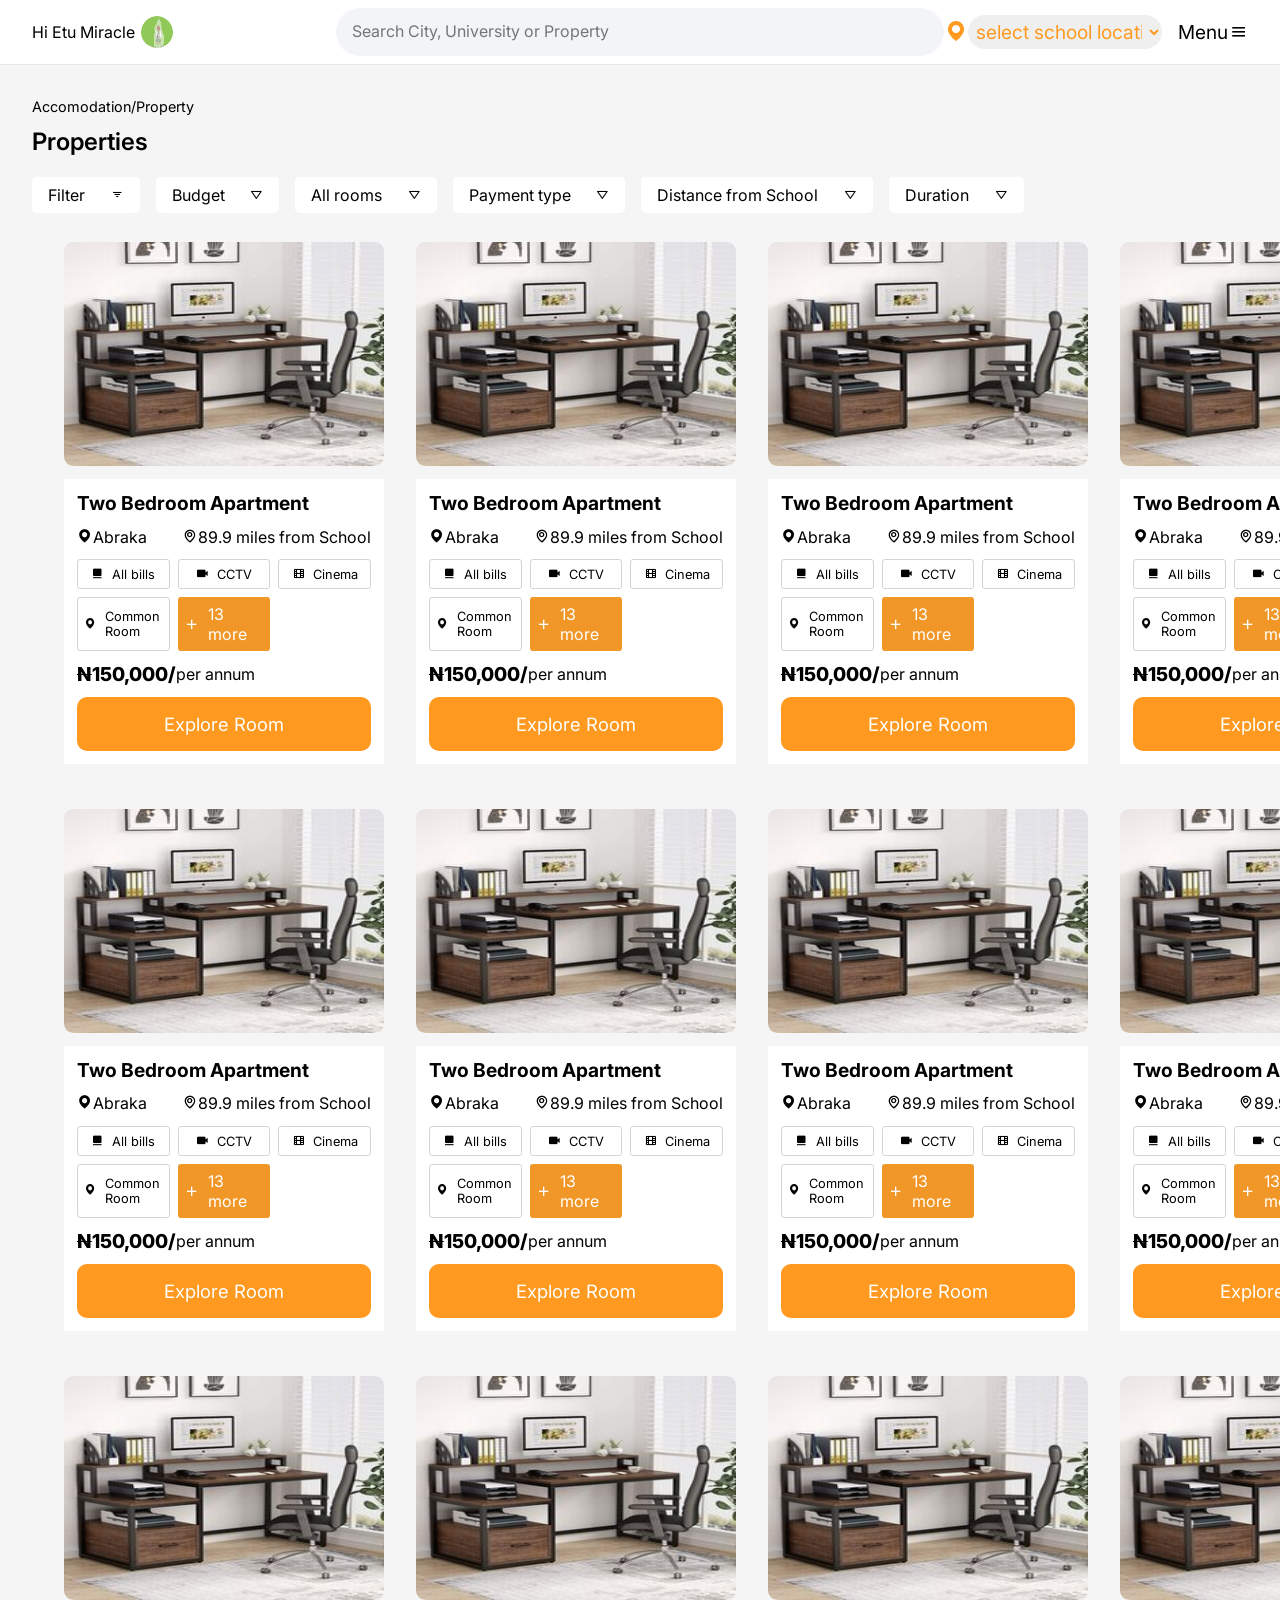
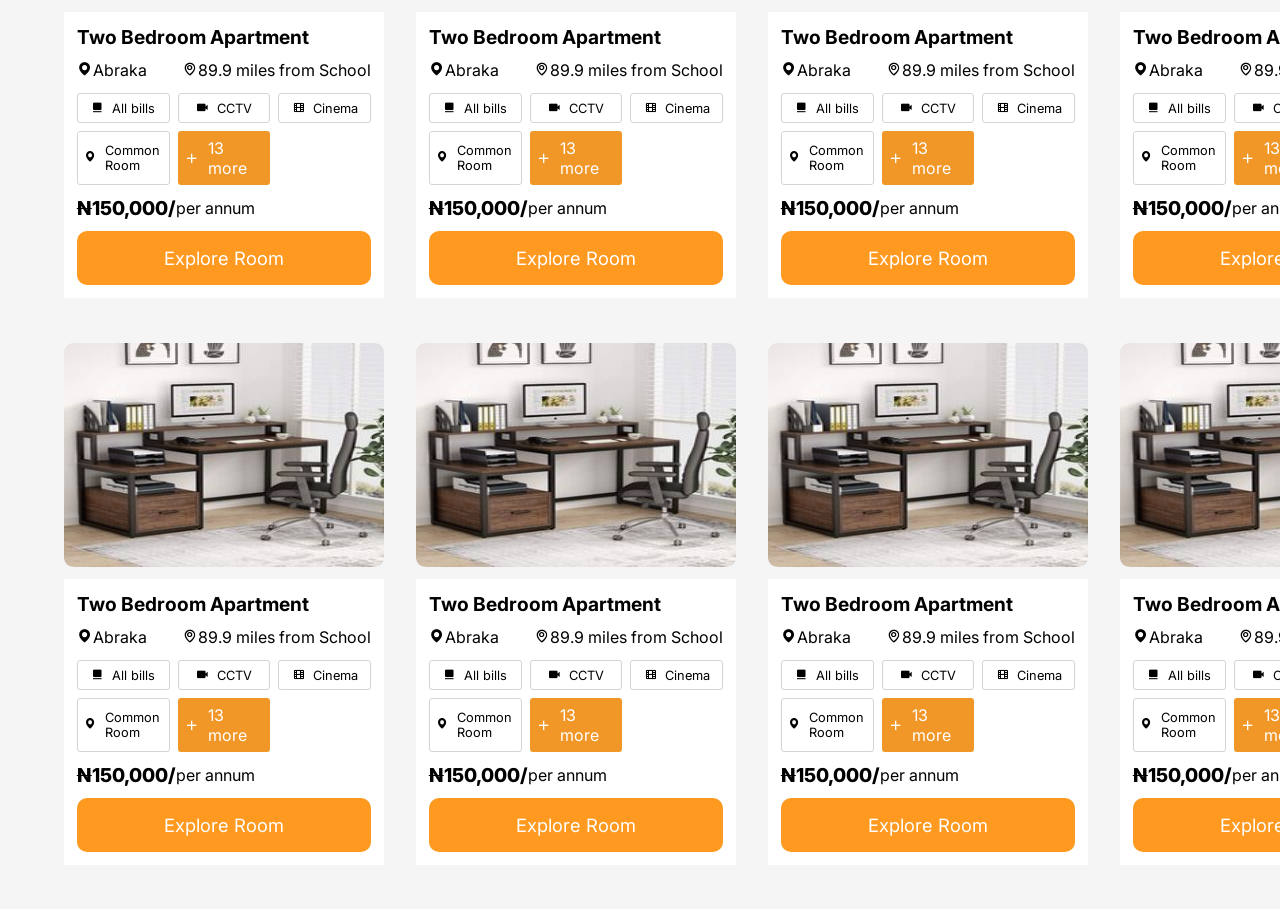
<file: pages/USER-DASHBOARD/user-dashboard.html>
<!DOCTYPE html>
<html lang="en">
<head>
  <meta charset="UTF-8">
  <meta name="viewport" content="width=device-width, initial-scale=1.0">
  <title>Document</title>
  <link rel="icon" href="/Assets/header/Images/campus-logo.svg" type="image/svg+xml">
  <script src="/code/campuscrib.js"></script>
  <link rel="stylesheet" href="user-dashboard.css">
</head>
<body>
  <div class="header">
    <div class="username_profile-image">
      <div class="username">
        <span>Hi Etu Miracle</span>
      </div>
      <div class="user-image"> 
        <img src="/Assets/header/Images/borno-state.gif">
      </div>
    </div>
    <div class="search-bar">
      <input type="search" placeholder="Search City, University or Property" id="search-houses">
    </div>
    <div class="user-panel">
      <div class="selectschool-panel">
      <i class="bx bxs-map"></i>
      <select name="universities-location" id="universities-locations" class="school-location">
        <option value="" disabled selected>select school location</option>
          <option value="Delsu">Student</option>
          <option value="vendor">Vendor</option>
      </select>
      </div>
      <div class="menu">
        <span>Menu</span>
        <i class="bx bx-menu"></i>
      </div>
    </div>
  </div>

  <div class="main-container">
    <div class="property-header">
      <div class="current-page">
      <span class="screen">
        Accomodation/Property
      </span>
      <p>Properties</p>
      </div>
      
        <div class="filter-search">
        <button class="special">
          Filter
          <i class="bx bx-filter"></i>
        </button>
     <button class="special">
          Budget
          <i class="bx bx-down-arrow"></i>
        </button>
        <button class="special">
          All rooms
          <i class="bx bx-down-arrow"></i>
        </button>
        <button class="special">
          Payment type
          <i class="bx bx-down-arrow"></i>
        </button>
        <button class="special">
          Distance from School
          <i class="bx bx-down-arrow"></i>
        </button>
        <button class="special">
          Duration
          <i class="bx bx-down-arrow"></i>
        </button>
        </div>

        <div class="houses">
          <div class="listing">
            <img src="/Assets/rooms for use/15f71d6e4aaf49cde4fb5249803da608.jpg">
            <div class="full-detail">
            <span class="head-text">Two Bedroom Apartment</span>
            <div class="listing-dtail">
              <div class="more">
            <span class=""><i class="bx bxs-map"></i>Abraka</span>
            <span><i class="bx bx-map"></i>89.9 miles from School </span>
            </div>
            <div class="other-more-1">
              <span class="om">
              <i class="bx bxs-card"></i>
              All bills
              </span>
              <span class="om">
              <i class="bx bxs-video"></i>
              CCTV
              </span>
              <span class="om">
                <i class="bx bx-film"></i>
                Cinema
              </span>
              
              <span class="om">
                <i class="bx bxs-map"></i>
                Common Room
              </span>
              <span class="om-2">
                <i class="bx bx-plus"></i>
                13 more
              </span>
            </div>
               
            </div>
            <span class="amount"><strike>N</strike>150,000/ <span class="duration">per annum</span></span>
            <button type="button" class="Explore-room">Explore Room</button>
          </div>
          </div>
          <div class="listing">
            <img src="/Assets/rooms for use/15f71d6e4aaf49cde4fb5249803da608.jpg">
            <div class="full-detail">
            <span class="head-text">Two Bedroom Apartment</span>
            <div class="listing-dtail">
              <div class="more">
            <span class=""><i class="bx bxs-map"></i>Abraka</span>
            <span><i class="bx bx-map"></i>89.9 miles from School </span>
            </div>
            <div class="other-more-1">
              <span class="om">
              <i class="bx bxs-card"></i>
              All bills
              </span>
              <span class="om">
              <i class="bx bxs-video"></i>
              CCTV
              </span>
              <span class="om">
                <i class="bx bx-film"></i>
                Cinema
              </span>
              
              <span class="om">
                <i class="bx bxs-map"></i>
                Common Room
              </span>
              <span class="om-2">
                <i class="bx bx-plus"></i>
                13 more
              </span>
            </div>
               
            </div>
            <span class="amount"><strike>N</strike>150,000/ <span class="duration">per annum</span></span>
            <button type="button" class="Explore-room">Explore Room</button>
          </div>
          </div>
          <div class="listing">
            <img src="/Assets/rooms for use/15f71d6e4aaf49cde4fb5249803da608.jpg">
            <div class="full-detail">
            <span class="head-text">Two Bedroom Apartment</span>
            <div class="listing-dtail">
              <div class="more">
            <span class=""><i class="bx bxs-map"></i>Abraka</span>
            <span><i class="bx bx-map"></i>89.9 miles from School </span>
            </div>
            <div class="other-more-1">
              <span class="om">
              <i class="bx bxs-card"></i>
              All bills
              </span>
              <span class="om">
              <i class="bx bxs-video"></i>
              CCTV
              </span>
              <span class="om">
                <i class="bx bx-film"></i>
                Cinema
              </span>
              
              <span class="om">
                <i class="bx bxs-map"></i>
                Common Room
              </span>
              <span class="om-2">
                <i class="bx bx-plus"></i>
                13 more
              </span>
            </div>
               
            </div>
            <span class="amount"><strike>N</strike>150,000/ <span class="duration">per annum</span></span>
            <button type="button" class="Explore-room">Explore Room</button>
          </div>
          </div>
          <div class="listing">
            <img src="/Assets/rooms for use/15f71d6e4aaf49cde4fb5249803da608.jpg">
            <div class="full-detail">
            <span class="head-text">Two Bedroom Apartment</span>
            <div class="listing-dtail">
              <div class="more">
            <span class=""><i class="bx bxs-map"></i>Abraka</span>
            <span><i class="bx bx-map"></i>89.9 miles from School </span>
            </div>
            <div class="other-more-1">
              <span class="om">
              <i class="bx bxs-card"></i>
              All bills
              </span>
              <span class="om">
              <i class="bx bxs-video"></i>
              CCTV
              </span>
              <span class="om">
                <i class="bx bx-film"></i>
                Cinema
              </span>
              
              <span class="om">
                <i class="bx bxs-map"></i>
                Common Room
              </span>
              <span class="om-2">
                <i class="bx bx-plus"></i>
                13 more
              </span>
            </div>
               
            </div>
            <span class="amount"><strike>N</strike>150,000/ <span class="duration">per annum</span></span>
            <button type="button" class="Explore-room">Explore Room</button>
          </div>
          </div>
          <div class="listing">
            <img src="/Assets/rooms for use/15f71d6e4aaf49cde4fb5249803da608.jpg">
            <div class="full-detail">
            <span class="head-text">Two Bedroom Apartment</span>
            <div class="listing-dtail">
              <div class="more">
            <span class=""><i class="bx bxs-map"></i>Abraka</span>
            <span><i class="bx bx-map"></i>89.9 miles from School </span>
            </div>
            <div class="other-more-1">
              <span class="om">
              <i class="bx bxs-card"></i>
              All bills
              </span>
              <span class="om">
              <i class="bx bxs-video"></i>
              CCTV
              </span>
              <span class="om">
                <i class="bx bx-film"></i>
                Cinema
              </span>
              
              <span class="om">
                <i class="bx bxs-map"></i>
                Common Room
              </span>
              <span class="om-2">
                <i class="bx bx-plus"></i>
                13 more
              </span>
            </div>
               
            </div>
            <span class="amount"><strike>N</strike>150,000/ <span class="duration">per annum</span></span>
            <button type="button" class="Explore-room">Explore Room</button>
          </div>
          </div>
          <div class="listing">
            <img src="/Assets/rooms for use/15f71d6e4aaf49cde4fb5249803da608.jpg">
            <div class="full-detail">
            <span class="head-text">Two Bedroom Apartment</span>
            <div class="listing-dtail">
              <div class="more">
            <span class=""><i class="bx bxs-map"></i>Abraka</span>
            <span><i class="bx bx-map"></i>89.9 miles from School </span>
            </div>
            <div class="other-more-1">
              <span class="om">
              <i class="bx bxs-card"></i>
              All bills
              </span>
              <span class="om">
              <i class="bx bxs-video"></i>
              CCTV
              </span>
              <span class="om">
                <i class="bx bx-film"></i>
                Cinema
              </span>
              
              <span class="om">
                <i class="bx bxs-map"></i>
                Common Room
              </span>
              <span class="om-2">
                <i class="bx bx-plus"></i>
                13 more
              </span>
            </div>
               
            </div>
            <span class="amount"><strike>N</strike>150,000/ <span class="duration">per annum</span></span>
            <button type="button" class="Explore-room">Explore Room</button>
          </div>
          </div>
          <div class="listing">
            <img src="/Assets/rooms for use/15f71d6e4aaf49cde4fb5249803da608.jpg">
            <div class="full-detail">
            <span class="head-text">Two Bedroom Apartment</span>
            <div class="listing-dtail">
              <div class="more">
            <span class=""><i class="bx bxs-map"></i>Abraka</span>
            <span><i class="bx bx-map"></i>89.9 miles from School </span>
            </div>
            <div class="other-more-1">
              <span class="om">
              <i class="bx bxs-card"></i>
              All bills
              </span>
              <span class="om">
              <i class="bx bxs-video"></i>
              CCTV
              </span>
              <span class="om">
                <i class="bx bx-film"></i>
                Cinema
              </span>
              
              <span class="om">
                <i class="bx bxs-map"></i>
                Common Room
              </span>
              <span class="om-2">
                <i class="bx bx-plus"></i>
                13 more
              </span>
            </div>
               
            </div>
            <span class="amount"><strike>N</strike>150,000/ <span class="duration">per annum</span></span>
            <button type="button" class="Explore-room">Explore Room</button>
          </div>
          </div>
          <div class="listing">
            <img src="/Assets/rooms for use/15f71d6e4aaf49cde4fb5249803da608.jpg">
            <div class="full-detail">
            <span class="head-text">Two Bedroom Apartment</span>
            <div class="listing-dtail">
              <div class="more">
            <span class=""><i class="bx bxs-map"></i>Abraka</span>
            <span><i class="bx bx-map"></i>89.9 miles from School </span>
            </div>
            <div class="other-more-1">
              <span class="om">
              <i class="bx bxs-card"></i>
              All bills
              </span>
              <span class="om">
              <i class="bx bxs-video"></i>
              CCTV
              </span>
              <span class="om">
                <i class="bx bx-film"></i>
                Cinema
              </span>
              
              <span class="om">
                <i class="bx bxs-map"></i>
                Common Room
              </span>
              <span class="om-2">
                <i class="bx bx-plus"></i>
                13 more
              </span>
            </div>
               
            </div>
            <span class="amount"><strike>N</strike>150,000/ <span class="duration">per annum</span></span>
            <button type="button" class="Explore-room">Explore Room</button>
          </div>
          </div>
          <div class="listing">
            <img src="/Assets/rooms for use/15f71d6e4aaf49cde4fb5249803da608.jpg">
            <div class="full-detail">
            <span class="head-text">Two Bedroom Apartment</span>
            <div class="listing-dtail">
              <div class="more">
            <span class=""><i class="bx bxs-map"></i>Abraka</span>
            <span><i class="bx bx-map"></i>89.9 miles from School </span>
            </div>
            <div class="other-more-1">
              <span class="om">
              <i class="bx bxs-card"></i>
              All bills
              </span>
              <span class="om">
              <i class="bx bxs-video"></i>
              CCTV
              </span>
              <span class="om">
                <i class="bx bx-film"></i>
                Cinema
              </span>
              
              <span class="om">
                <i class="bx bxs-map"></i>
                Common Room
              </span>
              <span class="om-2">
                <i class="bx bx-plus"></i>
                13 more
              </span>
            </div>
               
            </div>
            <span class="amount"><strike>N</strike>150,000/ <span class="duration">per annum</span></span>
            <button type="button" class="Explore-room">Explore Room</button>
          </div>
          </div>
          <div class="listing">
            <img src="/Assets/rooms for use/15f71d6e4aaf49cde4fb5249803da608.jpg">
            <div class="full-detail">
            <span class="head-text">Two Bedroom Apartment</span>
            <div class="listing-dtail">
              <div class="more">
            <span class=""><i class="bx bxs-map"></i>Abraka</span>
            <span><i class="bx bx-map"></i>89.9 miles from School </span>
            </div>
            <div class="other-more-1">
              <span class="om">
              <i class="bx bxs-card"></i>
              All bills
              </span>
              <span class="om">
              <i class="bx bxs-video"></i>
              CCTV
              </span>
              <span class="om">
                <i class="bx bx-film"></i>
                Cinema
              </span>
              
              <span class="om">
                <i class="bx bxs-map"></i>
                Common Room
              </span>
              <span class="om-2">
                <i class="bx bx-plus"></i>
                13 more
              </span>
            </div>
               
            </div>
            <span class="amount"><strike>N</strike>150,000/ <span class="duration">per annum</span></span>
            <button type="button" class="Explore-room">Explore Room</button>
          </div>
          </div>
          <div class="listing">
            <img src="/Assets/rooms for use/15f71d6e4aaf49cde4fb5249803da608.jpg">
            <div class="full-detail">
            <span class="head-text">Two Bedroom Apartment</span>
            <div class="listing-dtail">
              <div class="more">
            <span class=""><i class="bx bxs-map"></i>Abraka</span>
            <span><i class="bx bx-map"></i>89.9 miles from School </span>
            </div>
            <div class="other-more-1">
              <span class="om">
              <i class="bx bxs-card"></i>
              All bills
              </span>
              <span class="om">
              <i class="bx bxs-video"></i>
              CCTV
              </span>
              <span class="om">
                <i class="bx bx-film"></i>
                Cinema
              </span>
              
              <span class="om">
                <i class="bx bxs-map"></i>
                Common Room
              </span>
              <span class="om-2">
                <i class="bx bx-plus"></i>
                13 more
              </span>
            </div>
               
            </div>
            <span class="amount"><strike>N</strike>150,000/ <span class="duration">per annum</span></span>
            <button type="button" class="Explore-room">Explore Room</button>
          </div>
          </div>
          <div class="listing">
            <img src="/Assets/rooms for use/15f71d6e4aaf49cde4fb5249803da608.jpg">
            <div class="full-detail">
            <span class="head-text">Two Bedroom Apartment</span>
            <div class="listing-dtail">
              <div class="more">
            <span class=""><i class="bx bxs-map"></i>Abraka</span>
            <span><i class="bx bx-map"></i>89.9 miles from School </span>
            </div>
            <div class="other-more-1">
              <span class="om">
              <i class="bx bxs-card"></i>
              All bills
              </span>
              <span class="om">
              <i class="bx bxs-video"></i>
              CCTV
              </span>
              <span class="om">
                <i class="bx bx-film"></i>
                Cinema
              </span>
              
              <span class="om">
                <i class="bx bxs-map"></i>
                Common Room
              </span>
              <span class="om-2">
                <i class="bx bx-plus"></i>
                13 more
              </span>
            </div>
               
            </div>
            <span class="amount"><strike>N</strike>150,000/ <span class="duration">per annum</span></span>
            <button type="button" class="Explore-room">Explore Room</button>
          </div>
          </div>
          <div class="listing">
            <img src="/Assets/rooms for use/15f71d6e4aaf49cde4fb5249803da608.jpg">
            <div class="full-detail">
            <span class="head-text">Two Bedroom Apartment</span>
            <div class="listing-dtail">
              <div class="more">
            <span class=""><i class="bx bxs-map"></i>Abraka</span>
            <span><i class="bx bx-map"></i>89.9 miles from School </span>
            </div>
            <div class="other-more-1">
              <span class="om">
              <i class="bx bxs-card"></i>
              All bills
              </span>
              <span class="om">
              <i class="bx bxs-video"></i>
              CCTV
              </span>
              <span class="om">
                <i class="bx bx-film"></i>
                Cinema
              </span>
              
              <span class="om">
                <i class="bx bxs-map"></i>
                Common Room
              </span>
              <span class="om-2">
                <i class="bx bx-plus"></i>
                13 more
              </span>
            </div>
               
            </div>
            <span class="amount"><strike>N</strike>150,000/ <span class="duration">per annum</span></span>
            <button type="button" class="Explore-room">Explore Room</button>
          </div>
          </div>
          <div class="listing">
            <img src="/Assets/rooms for use/15f71d6e4aaf49cde4fb5249803da608.jpg">
            <div class="full-detail">
            <span class="head-text">Two Bedroom Apartment</span>
            <div class="listing-dtail">
              <div class="more">
            <span class=""><i class="bx bxs-map"></i>Abraka</span>
            <span><i class="bx bx-map"></i>89.9 miles from School </span>
            </div>
            <div class="other-more-1">
              <span class="om">
              <i class="bx bxs-card"></i>
              All bills
              </span>
              <span class="om">
              <i class="bx bxs-video"></i>
              CCTV
              </span>
              <span class="om">
                <i class="bx bx-film"></i>
                Cinema
              </span>
              
              <span class="om">
                <i class="bx bxs-map"></i>
                Common Room
              </span>
              <span class="om-2">
                <i class="bx bx-plus"></i>
                13 more
              </span>
            </div>
               
            </div>
            <span class="amount"><strike>N</strike>150,000/ <span class="duration">per annum</span></span>
            <button type="button" class="Explore-room">Explore Room</button>
          </div>
          </div>
          <div class="listing">
            <img src="/Assets/rooms for use/15f71d6e4aaf49cde4fb5249803da608.jpg">
            <div class="full-detail">
            <span class="head-text">Two Bedroom Apartment</span>
            <div class="listing-dtail">
              <div class="more">
            <span class=""><i class="bx bxs-map"></i>Abraka</span>
            <span><i class="bx bx-map"></i>89.9 miles from School </span>
            </div>
            <div class="other-more-1">
              <span class="om">
              <i class="bx bxs-card"></i>
              All bills
              </span>
              <span class="om">
              <i class="bx bxs-video"></i>
              CCTV
              </span>
              <span class="om">
                <i class="bx bx-film"></i>
                Cinema
              </span>
              
              <span class="om">
                <i class="bx bxs-map"></i>
                Common Room
              </span>
              <span class="om-2">
                <i class="bx bx-plus"></i>
                13 more
              </span>
            </div>
               
            </div>
            <span class="amount"><strike>N</strike>150,000/ <span class="duration">per annum</span></span>
            <button type="button" class="Explore-room">Explore Room</button>
          </div>
          </div>
          <div class="listing">
            <img src="/Assets/rooms for use/15f71d6e4aaf49cde4fb5249803da608.jpg">
            <div class="full-detail">
            <span class="head-text">Two Bedroom Apartment</span>
            <div class="listing-dtail">
              <div class="more">
            <span class=""><i class="bx bxs-map"></i>Abraka</span>
            <span><i class="bx bx-map"></i>89.9 miles from School </span>
            </div>
            <div class="other-more-1">
              <span class="om">
              <i class="bx bxs-card"></i>
              All bills
              </span>
              <span class="om">
              <i class="bx bxs-video"></i>
              CCTV
              </span>
              <span class="om">
                <i class="bx bx-film"></i>
                Cinema
              </span>
              
              <span class="om">
                <i class="bx bxs-map"></i>
                Common Room
              </span>
              <span class="om-2">
                <i class="bx bx-plus"></i>
                13 more
              </span>
            </div>
               
            </div>
            <span class="amount"><strike>N</strike>150,000/ <span class="duration">per annum</span></span>
            <button type="button" class="Explore-room">Explore Room</button>
          </div>
          </div>
        </div>
    </div>
   
  </div>

</body>
</html>
</file>
<file: pages/USER-DASHBOARD/user-dashboard.css>
@import url("https://unpkg.com/boxicons@2.1.4/css/boxicons.min.css");
@import url('https://fonts.googleapis.com/css2?family=Akronim&family=Inter:ital,opsz,wght@0,14..32,100..900;1,14..32,100..900&family=Poppins:ital,wght@0,100;0,200;0,300;0,400;0,500;0,600;0,700;0,800;0,900;1,100;1,200;1,300;1,400;1,500;1,600;1,700;1,800;1,900&display=swap');

* {
  margin: 0;
  padding: 0;
  font-family: "Inter", sans-serif;
  box-sizing: border-box;
}

body {
  position: relative;
  min-height: 100vh;
  background: #f5f5f5;
}

.header {
  position: fixed;
  width: 100%;
  padding: 0.5rem 2rem;
  display: flex;
  flex-direction: row;
  justify-content: space-between;
  background: #fff;
  align-items: center;
  z-index: 999;
  border-bottom: solid 1px #e8e7e7
}

.username_profile-image {
  display: flex;
  flex-direction: row;
  gap: 0.4rem;
  justify-content: left;
  align-items:center;
  flex: 1;
}

.user-image
  {
    width: 2rem;
    height: 2rem;
    border-radius: 100rem;
    overflow: hidden;
  }

.search-bar {
  flex: 2;
}

.user-image img {
width: 100%;
height: 3rem;
border-radius: 100rem;
}

.user-panel {
  display: flex;
  flex-direction: row;
  gap: 1rem;
  justify-content: center;
  align-items: center;
  flex: 1;
}

.selectschool-panel i {
  font-size: 1.5rem;
  color: #ff991f;
}

.selectschool-panel {
  display: flex;
  flex-direction: row;
  justify-content: center;
  align-items: center;
}

input {
  width: 100%;
  padding: 1rem;
  border-radius: 3rem;
  border:none;
  outline:none;
  background:rgb(242 244 247);
}

input::placeholder {
  font-size: 1rem;
}

.school-location {
  width:100%;
  padding: 0.25rem;
  border:none;
  outline:none;
    font-size: 1.2rem;
    color:#ff991f
    
}

.menu {
  display: flex;
  flex-direction: row;
  justify-content: center;
  align-items: center;
  gap: 0.09rem;
  font-size: 1.2rem;
}

select {
  border-radius: 40rem;
  outline: none;
  border:none;
}

select > option {
  color: #333333;
}

.main-container {
 position: absolute;
 margin-top: 5rem;
 display: flex;
 width: 100%;
 display: flex;
}

.property-header {
  display: flex;
  flex-direction: column;
  gap: 0.8rem;
  padding: 1rem 2rem;
  width: 100%;
}

.current-page {
  display: block;
}

.current-page span {
  font-size: 0.9rem;
}

.current-page p {
  font-size: 1.5rem;
  font-weight: 600;
  margin-top: 0.7rem;
  display: block;
  margin-bottom: 0.5rem;
}

.properties-buttons {
  display: flex;
  flex-direction: row;
  align-items: center;
}

.filter-search {
  display: flex;
  flex-direction: row;
  align-items:center;
  gap: 1rem;
}



.special {
  display: flex;
  flex-direction: row;
  justify-content: space-between;
  padding: 0.5rem 1rem;
  align-items: center;
  background: #fff;
  border: none;
  outline: none;
  gap: 1.6rem;
  font-size: 1rem;
  border-radius: 0.3rem;
}

.special i {
  font-size: 0.8rem;
}

.houses {
  display: grid;
  grid-template-columns: 1fr 1fr 1fr 1fr;
  padding: 0 1rem;
}

.listing {
  display: flex;
  flex-direction: column;
  gap:0.8rem;
  padding: 1rem;
  width: 22rem;
  margin-bottom: 0.8rem;
}

.listing img {
  width: 20rem;
  height: 14rem;
  border-radius: 0.6rem;
}

.head-text {
  font-size: 1.2rem;
  font-weight: bold;
}

.Explore-room {
  background: #ff991f;
  border: none;
  outline: none;
  padding: 1rem;
  border-radius: 0.625rem;
  color: #fff;
  font-size: 1.15rem;
}

.listing-dtail {
  display: flex;
  flex-direction: column;
  gap: 0.8rem;
}

.more {
  display: flex;
  flex-direction: row;
  justify-content: space-between;

}

.other-more-1 {
  display: grid;
  grid-template-columns: 1fr 1fr 1fr;
  gap: 0.5rem;
}



.om {
  display: flex;
  flex-direction: row;
  justify-content: center;
  align-items: center;
  gap: 0.5rem;
  padding: 0.4rem;
  border:#d5d4d4 solid 0.2px;
  border-radius: 3px;
  font-size: 0.8rem;
}

.om-2 {
  display: flex;
  flex-direction: row;
  justify-content: center;
  align-items: center;
  gap: 0.5rem;
  padding: 0.425rem;
  background: #f19728;
  color: #fff;
  border-radius: 3px;
}

.amount {
  display: flex;
  flex-direction: row;
  align-items: center;
  font-size: 1.2rem;
  font-weight: 800;
}

.duration {
  font-size: 1rem;
  font-weight: 400;
}

.full-detail {
  display: flex;
  flex-direction: column;
  gap: 0.7rem;
  background: #fff;
  padding: 0.8rem;
}
</file>
